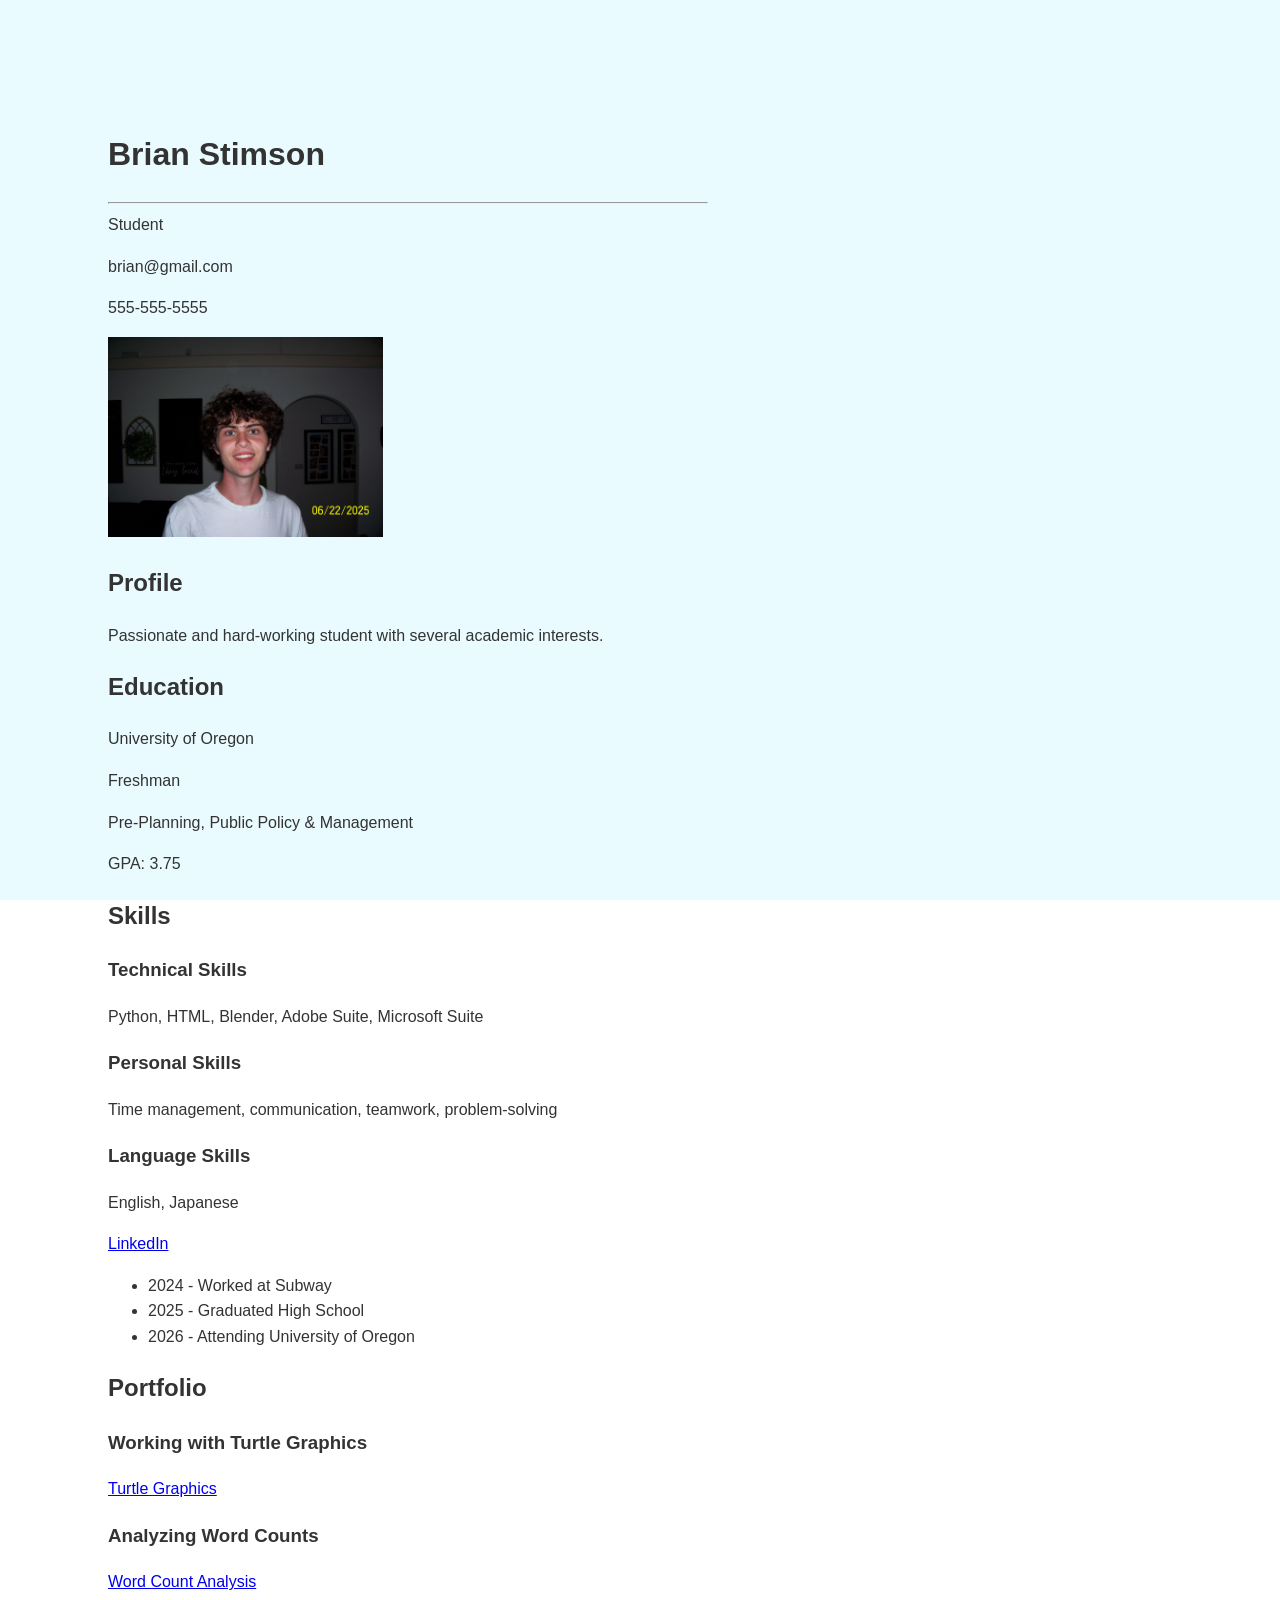
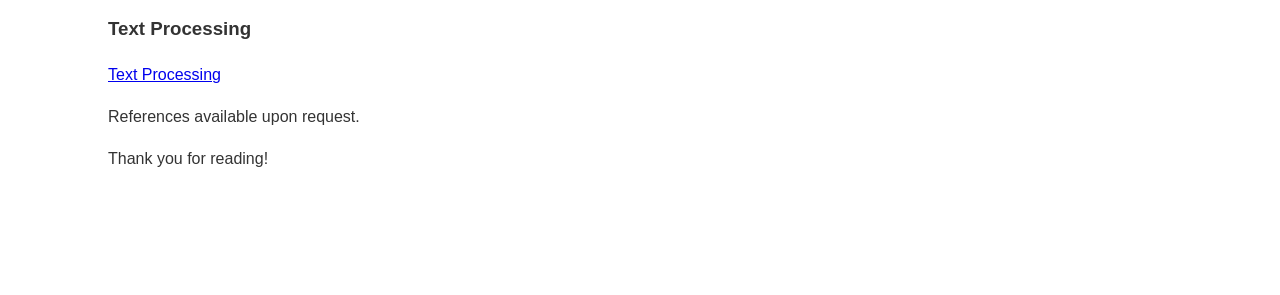
<file: index.html>
<!DOCTYPE html>
<html lang="en">

<head>
    <meta charset="UTF-8">
    <meta name="viewport" content="width=device-width, initial-scale=1.0">
    <link rel="stylesheet" href="styles.css">
    <title>Resume</title>

<header>
    <h1>Brian Stimson</h1>
    <hr>Student</hr>
    <p>brian@gmail.com</p>
    <p>555-555-5555</p>
</header>

<img src="IMG_3430.jpeg" alt="Profile Image" height="200" width="275">
<section>
    <h2>Profile</h2>
    <p>Passionate and hard-working student with several academic interests.</p>
</section>

<section>
    <h2>Education</h2>
    <p>University of Oregon</p>
    <p>Freshman</p>
    <p>Pre-Planning, Public Policy & Management</p>
    <p>GPA: 3.75</p>
</section>

<section>
    <h2>Skills</h2>
    <h3>Technical Skills</h3>
    <p>Python, HTML, Blender, Adobe Suite, Microsoft Suite</p>
    <h3>Personal Skills</h3>
    <p>Time management, communication, teamwork, problem-solving</p>
    <h3>Language Skills</h3>
    <p>English, Japanese</p>
</section>

<a href="https://www.linkedin.com" target="_blank">LinkedIn
</a>

<section>
<ul>
    <li> 2024 - Worked at Subway </li>
    <li> 2025 - Graduated High School</li>
    <li> 2026 - Attending University of Oregon </li>
</ul>
</section>

<section>
    <h2>Portfolio</h2>
    <h3>Working with Turtle Graphics</h3>
    <a href="turtle.html" target="_blank">Turtle Graphics</a>
    <h3>Analyzing Word Counts</h3>
    <a href="frankenstien.html" target="_blank">Word Count Analysis</a>
    <h3>Text Processing</h3>
    <a href="processing.html" target="_blank">Text Processing</a>
</section>

<footer>
    <p>References available upon request.</p>
    <p>Thank you for reading!</p>
</footer>
</file>
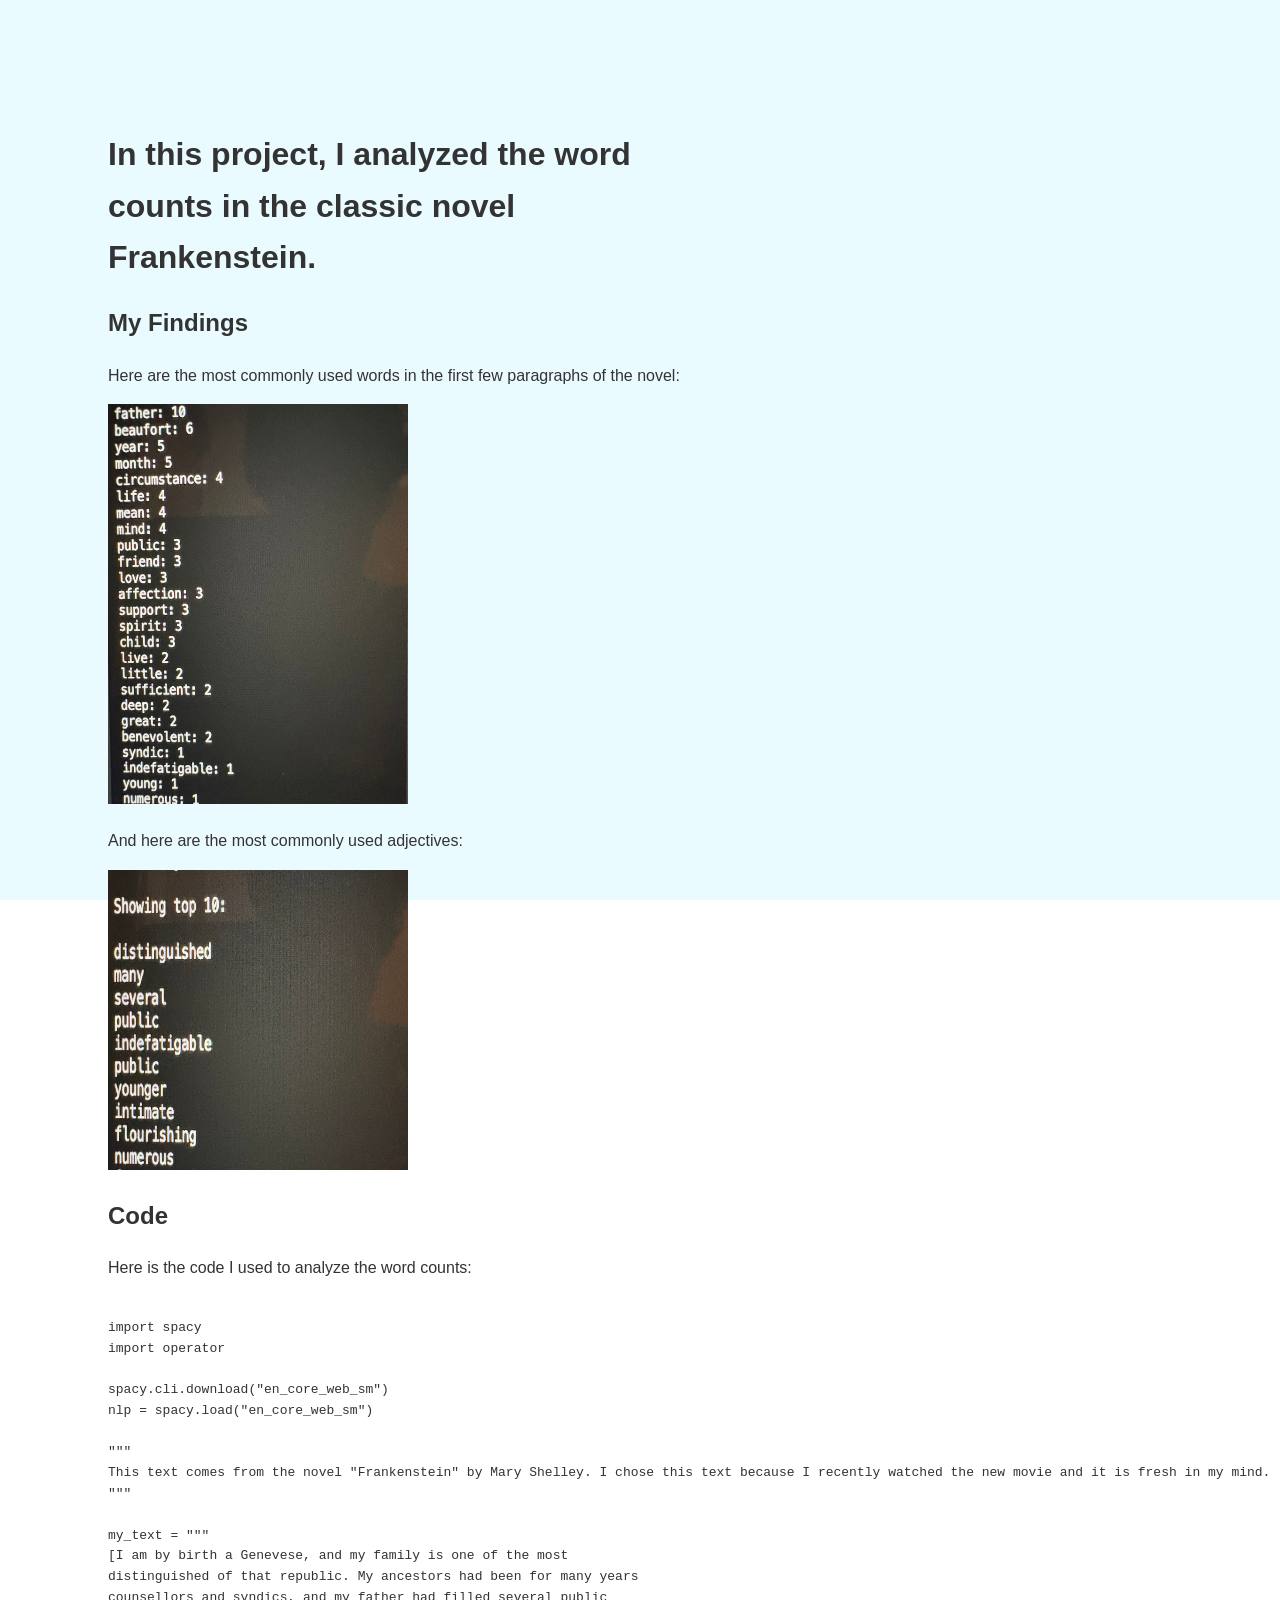
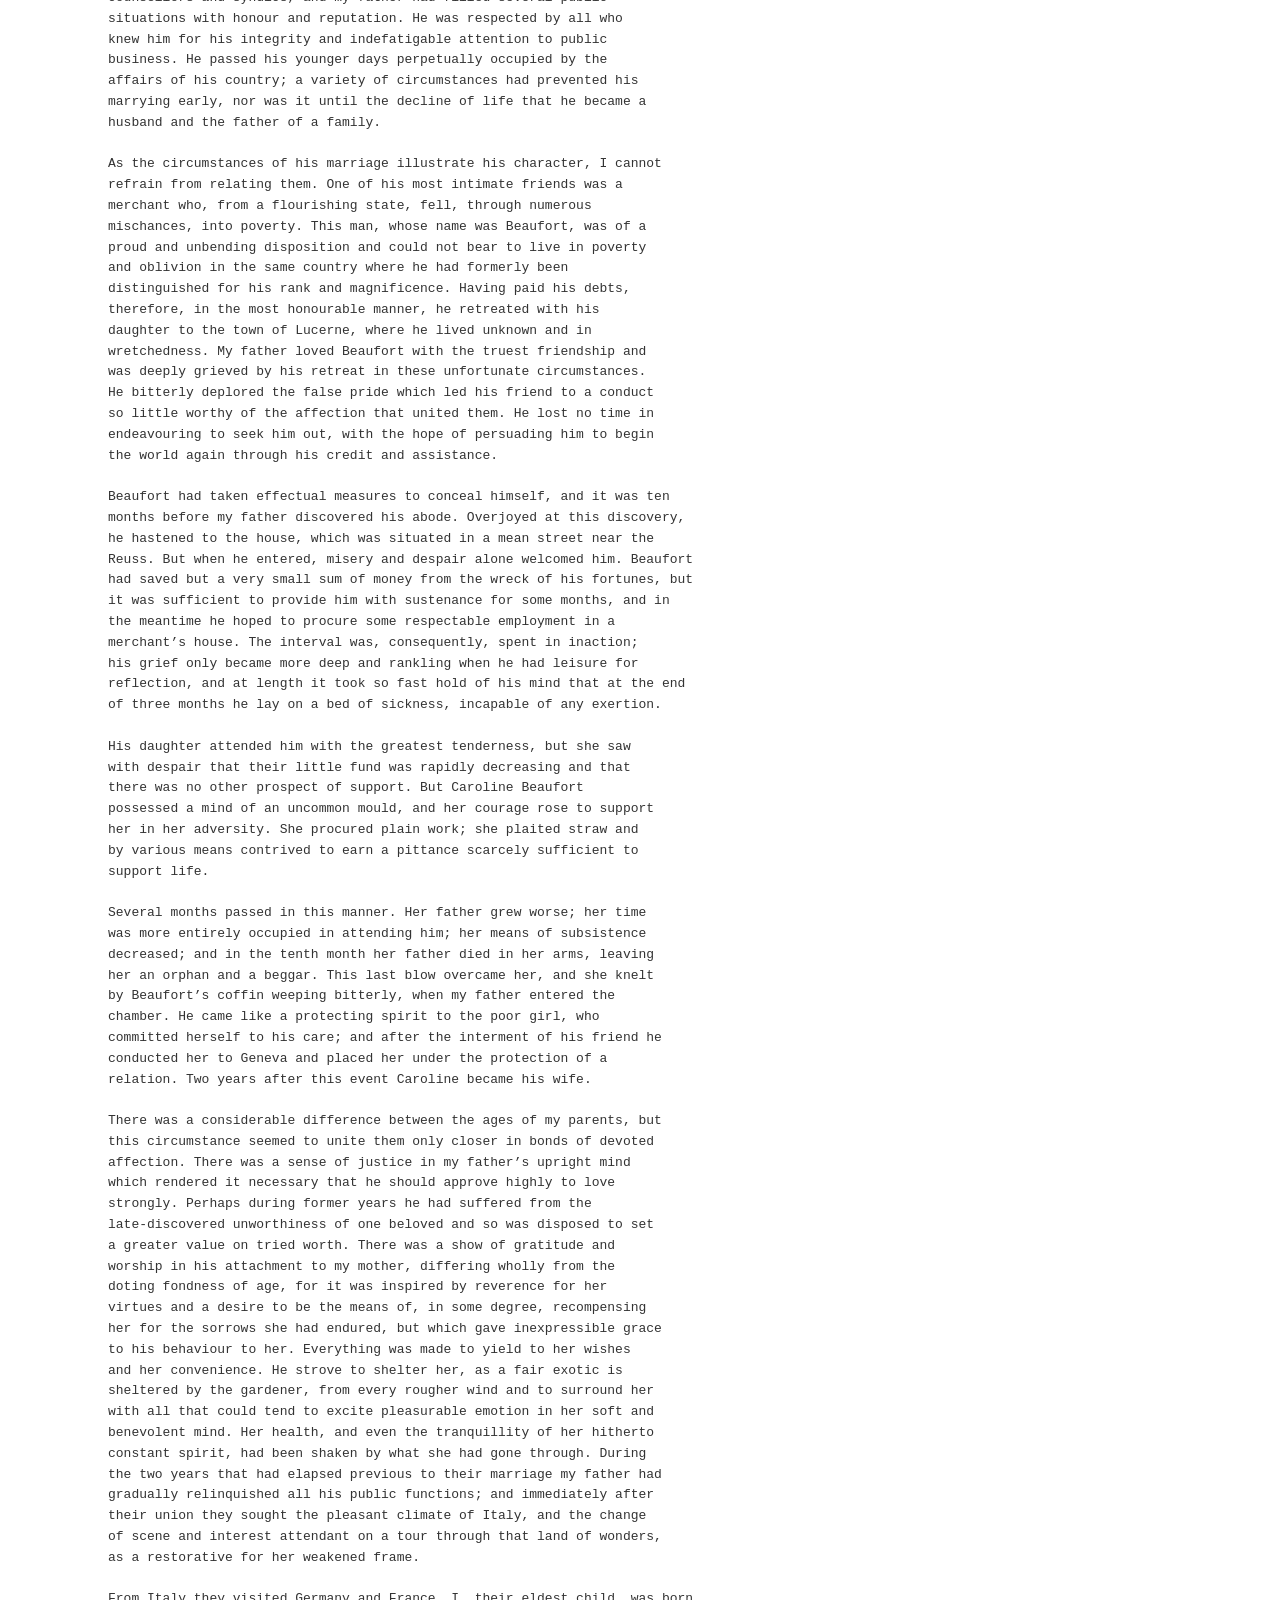
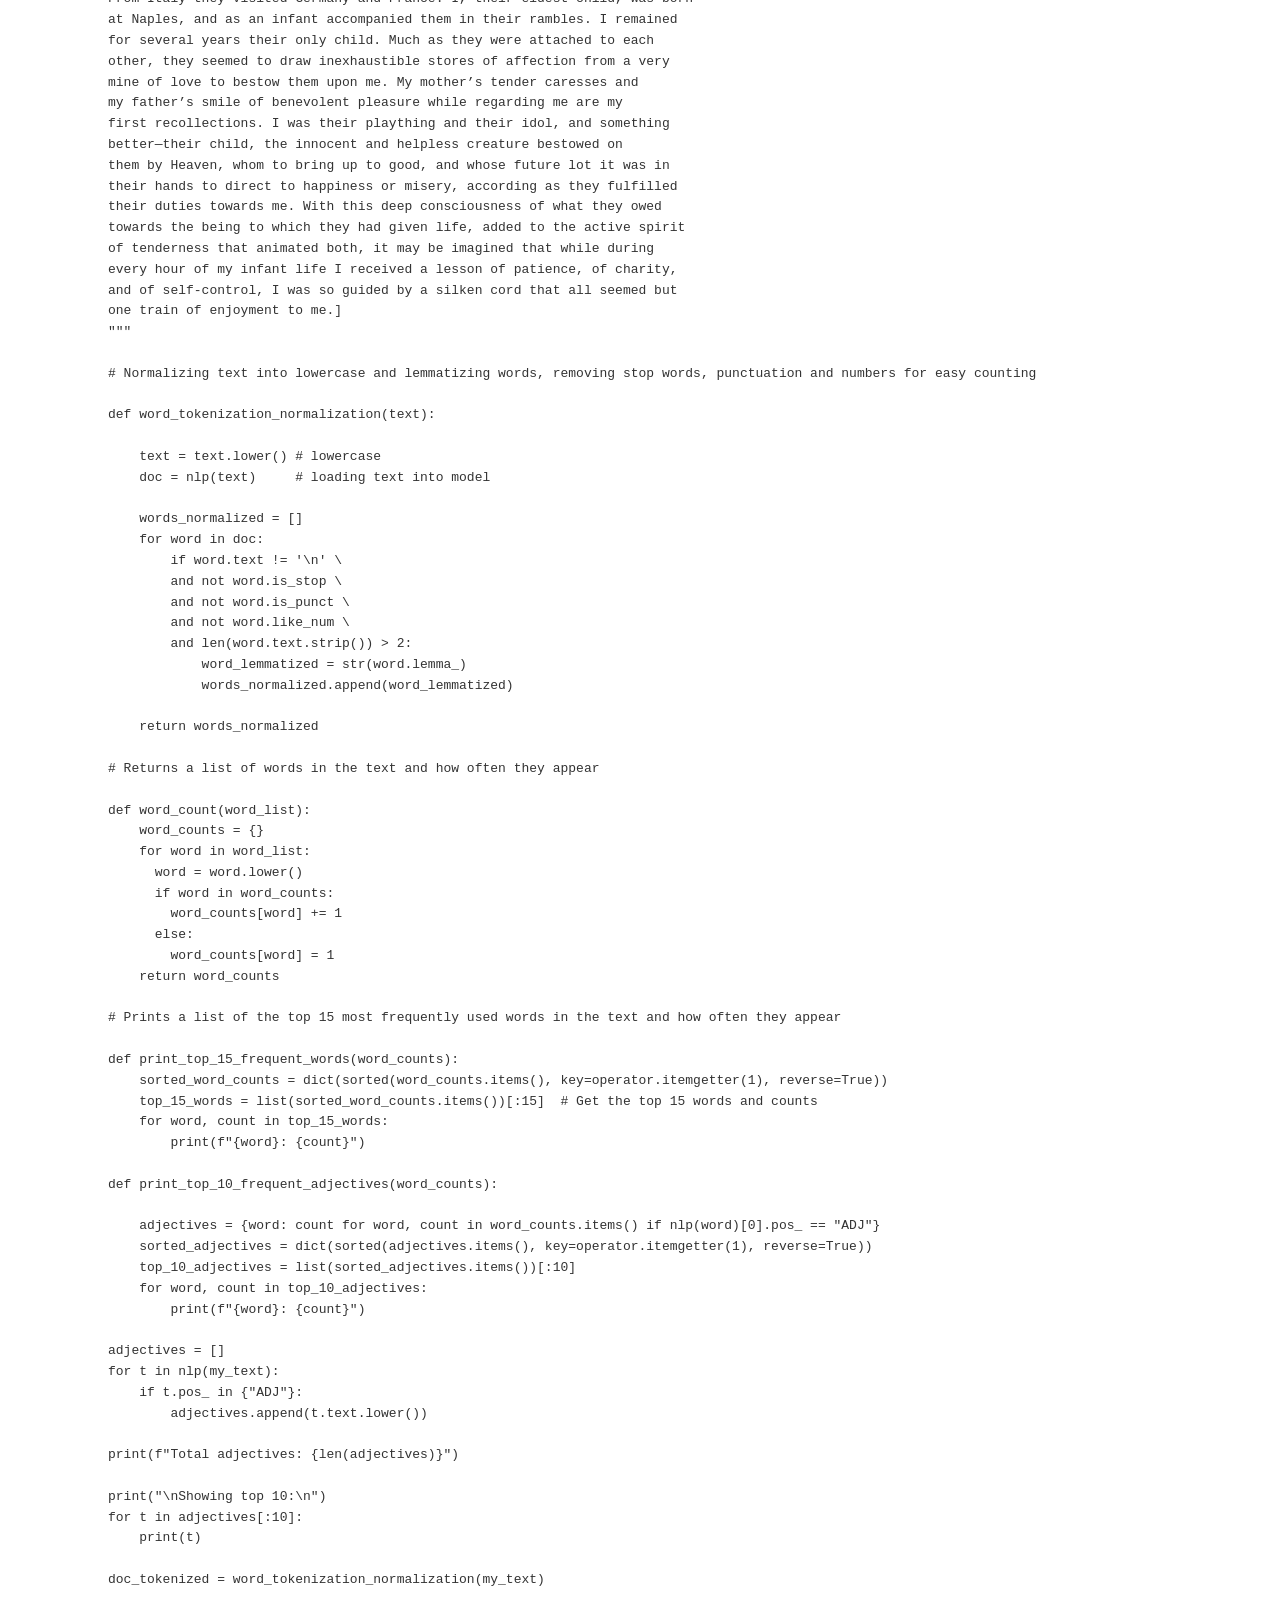
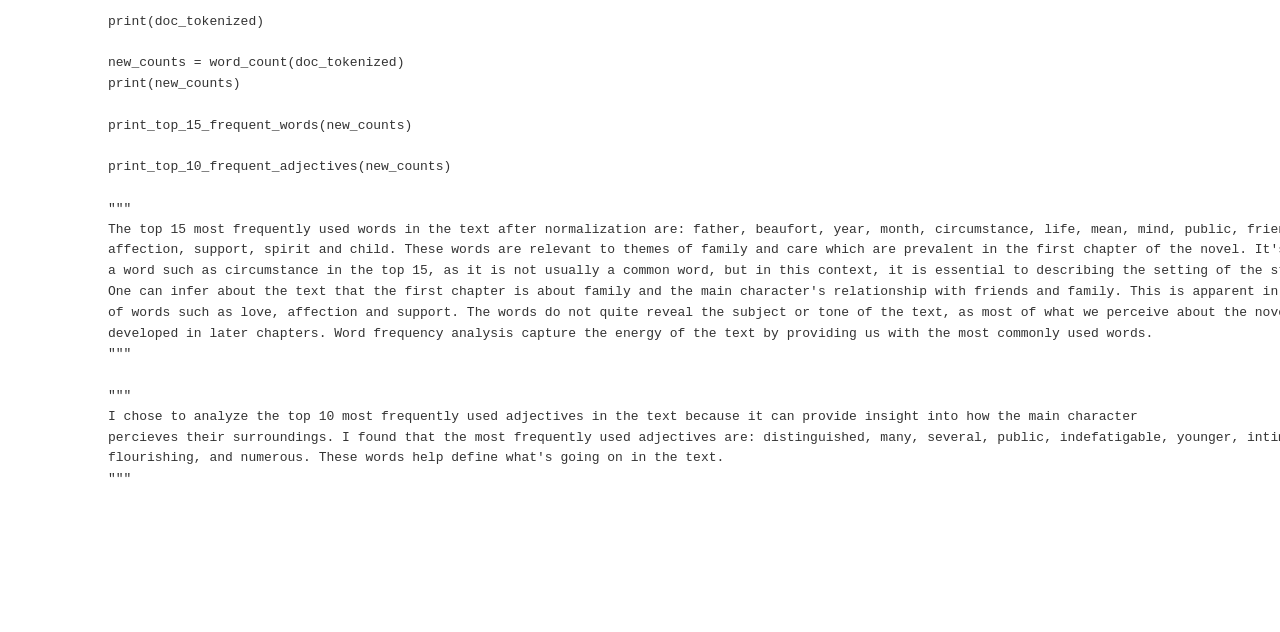
<file: frankenstien.html>
<!DOCTYPE html>
<html lang="en">

<head>
    <meta charset="UTF-8">
    <meta name="viewport" content="width=device-width, initial-scale=1.0">
    <link rel="stylesheet" href="styles.css">
    <title>Text Analysis</title>
</head>

<header>
    <h1>In this project, I analyzed the word counts in the classic novel Frankenstein.</h1>
</header>

<section>
    <h2> My Findings</h2>
    <p>Here are the most commonly used words in the first few paragraphs of the novel:</p>
    <img src="IMG_4553.jpeg" alt="Word Count Visualization" height = "400" width = "300">

    <p>And here are the most commonly used adjectives:</p>
    <img src="IMG_4552.jpeg" alt="Adjective Count Visualization" height = "300" width = "300">
</section>

<section>
    <h2>Code</h2>
    <p>Here is the code I used to analyze the word counts:</p>
    <pre><code>
import spacy
import operator

spacy.cli.download("en_core_web_sm")
nlp = spacy.load("en_core_web_sm")

"""
This text comes from the novel "Frankenstein" by Mary Shelley. I chose this text because I recently watched the new movie and it is fresh in my mind.
"""

my_text = """
[I am by birth a Genevese, and my family is one of the most
distinguished of that republic. My ancestors had been for many years
counsellors and syndics, and my father had filled several public
situations with honour and reputation. He was respected by all who
knew him for his integrity and indefatigable attention to public
business. He passed his younger days perpetually occupied by the
affairs of his country; a variety of circumstances had prevented his
marrying early, nor was it until the decline of life that he became a
husband and the father of a family.

As the circumstances of his marriage illustrate his character, I cannot
refrain from relating them. One of his most intimate friends was a
merchant who, from a flourishing state, fell, through numerous
mischances, into poverty. This man, whose name was Beaufort, was of a
proud and unbending disposition and could not bear to live in poverty
and oblivion in the same country where he had formerly been
distinguished for his rank and magnificence. Having paid his debts,
therefore, in the most honourable manner, he retreated with his
daughter to the town of Lucerne, where he lived unknown and in
wretchedness. My father loved Beaufort with the truest friendship and
was deeply grieved by his retreat in these unfortunate circumstances.
He bitterly deplored the false pride which led his friend to a conduct
so little worthy of the affection that united them. He lost no time in
endeavouring to seek him out, with the hope of persuading him to begin
the world again through his credit and assistance.

Beaufort had taken effectual measures to conceal himself, and it was ten
months before my father discovered his abode. Overjoyed at this discovery,
he hastened to the house, which was situated in a mean street near the
Reuss. But when he entered, misery and despair alone welcomed him. Beaufort
had saved but a very small sum of money from the wreck of his fortunes, but
it was sufficient to provide him with sustenance for some months, and in
the meantime he hoped to procure some respectable employment in a
merchant’s house. The interval was, consequently, spent in inaction;
his grief only became more deep and rankling when he had leisure for
reflection, and at length it took so fast hold of his mind that at the end
of three months he lay on a bed of sickness, incapable of any exertion.

His daughter attended him with the greatest tenderness, but she saw
with despair that their little fund was rapidly decreasing and that
there was no other prospect of support. But Caroline Beaufort
possessed a mind of an uncommon mould, and her courage rose to support
her in her adversity. She procured plain work; she plaited straw and
by various means contrived to earn a pittance scarcely sufficient to
support life.

Several months passed in this manner. Her father grew worse; her time
was more entirely occupied in attending him; her means of subsistence
decreased; and in the tenth month her father died in her arms, leaving
her an orphan and a beggar. This last blow overcame her, and she knelt
by Beaufort’s coffin weeping bitterly, when my father entered the
chamber. He came like a protecting spirit to the poor girl, who
committed herself to his care; and after the interment of his friend he
conducted her to Geneva and placed her under the protection of a
relation. Two years after this event Caroline became his wife.

There was a considerable difference between the ages of my parents, but
this circumstance seemed to unite them only closer in bonds of devoted
affection. There was a sense of justice in my father’s upright mind
which rendered it necessary that he should approve highly to love
strongly. Perhaps during former years he had suffered from the
late-discovered unworthiness of one beloved and so was disposed to set
a greater value on tried worth. There was a show of gratitude and
worship in his attachment to my mother, differing wholly from the
doting fondness of age, for it was inspired by reverence for her
virtues and a desire to be the means of, in some degree, recompensing
her for the sorrows she had endured, but which gave inexpressible grace
to his behaviour to her. Everything was made to yield to her wishes
and her convenience. He strove to shelter her, as a fair exotic is
sheltered by the gardener, from every rougher wind and to surround her
with all that could tend to excite pleasurable emotion in her soft and
benevolent mind. Her health, and even the tranquillity of her hitherto
constant spirit, had been shaken by what she had gone through. During
the two years that had elapsed previous to their marriage my father had
gradually relinquished all his public functions; and immediately after
their union they sought the pleasant climate of Italy, and the change
of scene and interest attendant on a tour through that land of wonders,
as a restorative for her weakened frame.

From Italy they visited Germany and France. I, their eldest child, was born
at Naples, and as an infant accompanied them in their rambles. I remained
for several years their only child. Much as they were attached to each
other, they seemed to draw inexhaustible stores of affection from a very
mine of love to bestow them upon me. My mother’s tender caresses and
my father’s smile of benevolent pleasure while regarding me are my
first recollections. I was their plaything and their idol, and something
better—their child, the innocent and helpless creature bestowed on
them by Heaven, whom to bring up to good, and whose future lot it was in
their hands to direct to happiness or misery, according as they fulfilled
their duties towards me. With this deep consciousness of what they owed
towards the being to which they had given life, added to the active spirit
of tenderness that animated both, it may be imagined that while during
every hour of my infant life I received a lesson of patience, of charity,
and of self-control, I was so guided by a silken cord that all seemed but
one train of enjoyment to me.]
"""

# Normalizing text into lowercase and lemmatizing words, removing stop words, punctuation and numbers for easy counting

def word_tokenization_normalization(text):

    text = text.lower() # lowercase
    doc = nlp(text)     # loading text into model

    words_normalized = []
    for word in doc:
        if word.text != '\n' \
        and not word.is_stop \
        and not word.is_punct \
        and not word.like_num \
        and len(word.text.strip()) > 2:
            word_lemmatized = str(word.lemma_)
            words_normalized.append(word_lemmatized)

    return words_normalized

# Returns a list of words in the text and how often they appear

def word_count(word_list):
    word_counts = {}
    for word in word_list:
      word = word.lower()
      if word in word_counts:
        word_counts[word] += 1
      else:
        word_counts[word] = 1
    return word_counts

# Prints a list of the top 15 most frequently used words in the text and how often they appear

def print_top_15_frequent_words(word_counts):
    sorted_word_counts = dict(sorted(word_counts.items(), key=operator.itemgetter(1), reverse=True))
    top_15_words = list(sorted_word_counts.items())[:15]  # Get the top 15 words and counts
    for word, count in top_15_words:
        print(f"{word}: {count}")

def print_top_10_frequent_adjectives(word_counts):

    adjectives = {word: count for word, count in word_counts.items() if nlp(word)[0].pos_ == "ADJ"}
    sorted_adjectives = dict(sorted(adjectives.items(), key=operator.itemgetter(1), reverse=True))
    top_10_adjectives = list(sorted_adjectives.items())[:10]
    for word, count in top_10_adjectives:
        print(f"{word}: {count}")

adjectives = []
for t in nlp(my_text):
    if t.pos_ in {"ADJ"}:
        adjectives.append(t.text.lower())

print(f"Total adjectives: {len(adjectives)}")

print("\nShowing top 10:\n")
for t in adjectives[:10]:
    print(t)

doc_tokenized = word_tokenization_normalization(my_text)

print(doc_tokenized)

new_counts = word_count(doc_tokenized)
print(new_counts)

print_top_15_frequent_words(new_counts)

print_top_10_frequent_adjectives(new_counts)

"""
The top 15 most frequently used words in the text after normalization are: father, beaufort, year, month, circumstance, life, mean, mind, public, friend, love, 
affection, support, spirit and child. These words are relevant to themes of family and care which are prevalent in the first chapter of the novel. It's suprising
a word such as circumstance in the top 15, as it is not usually a common word, but in this context, it is essential to describing the setting of the story.
One can infer about the text that the first chapter is about family and the main character's relationship with friends and family. This is apparent in the use
of words such as love, affection and support. The words do not quite reveal the subject or tone of the text, as most of what we perceive about the novel is
developed in later chapters. Word frequency analysis capture the energy of the text by providing us with the most commonly used words.
"""

"""
I chose to analyze the top 10 most frequently used adjectives in the text because it can provide insight into how the main character
percieves their surroundings. I found that the most frequently used adjectives are: distinguished, many, several, public, indefatigable, younger, intimate,
flourishing, and numerous. These words help define what's going on in the text.
"""
    </code></pre>
</file>
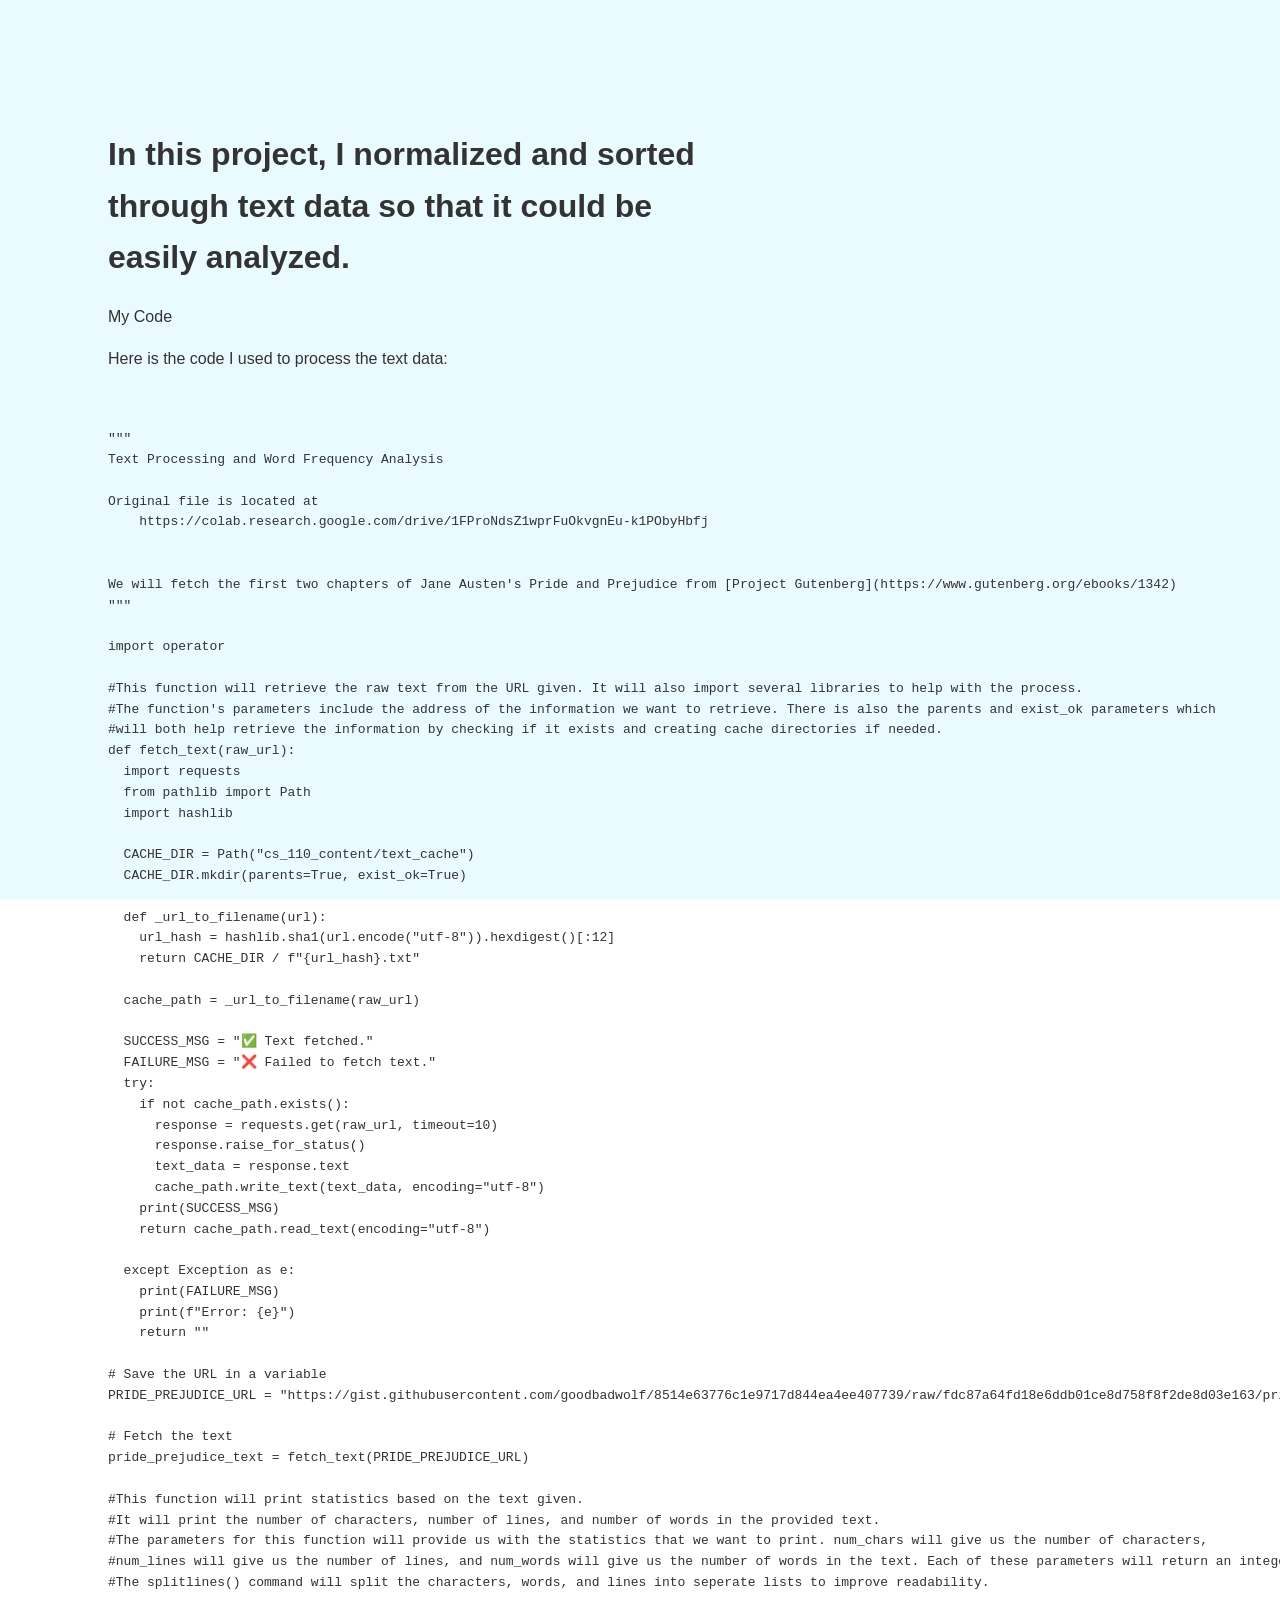
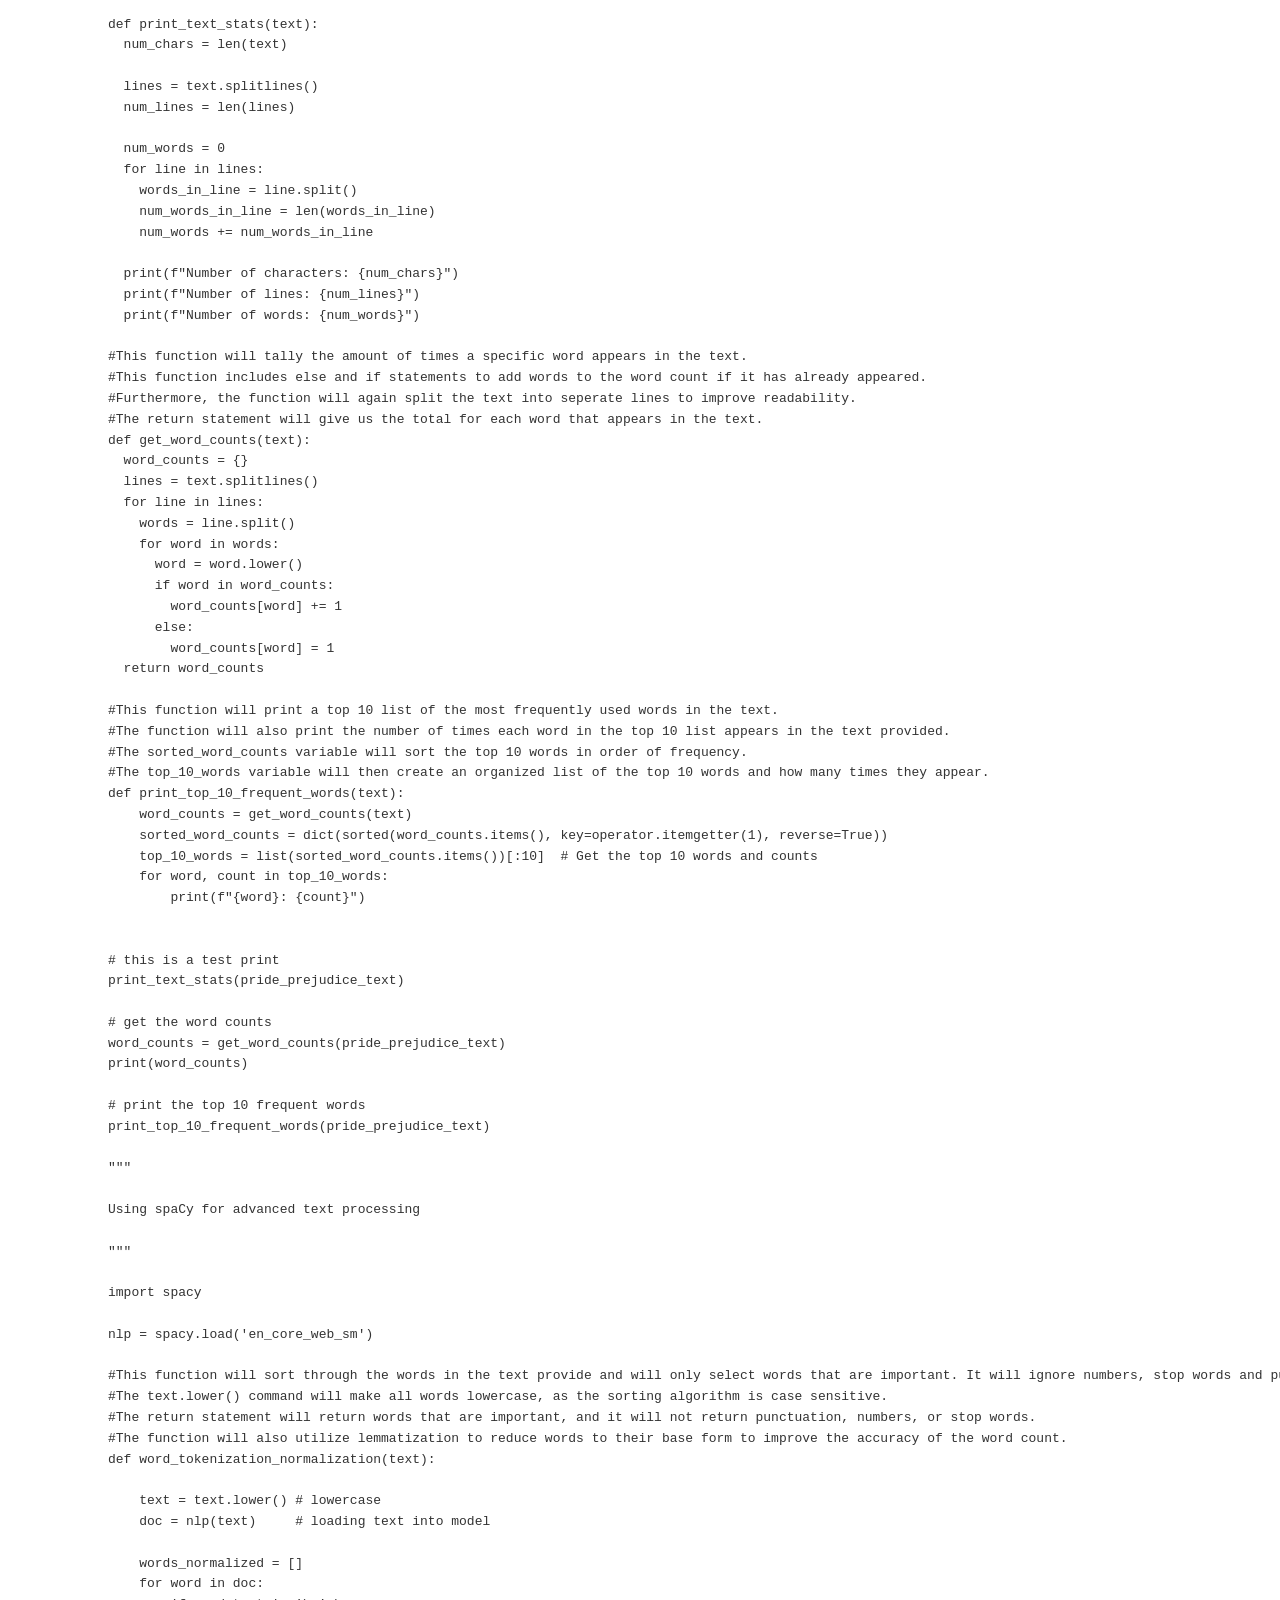
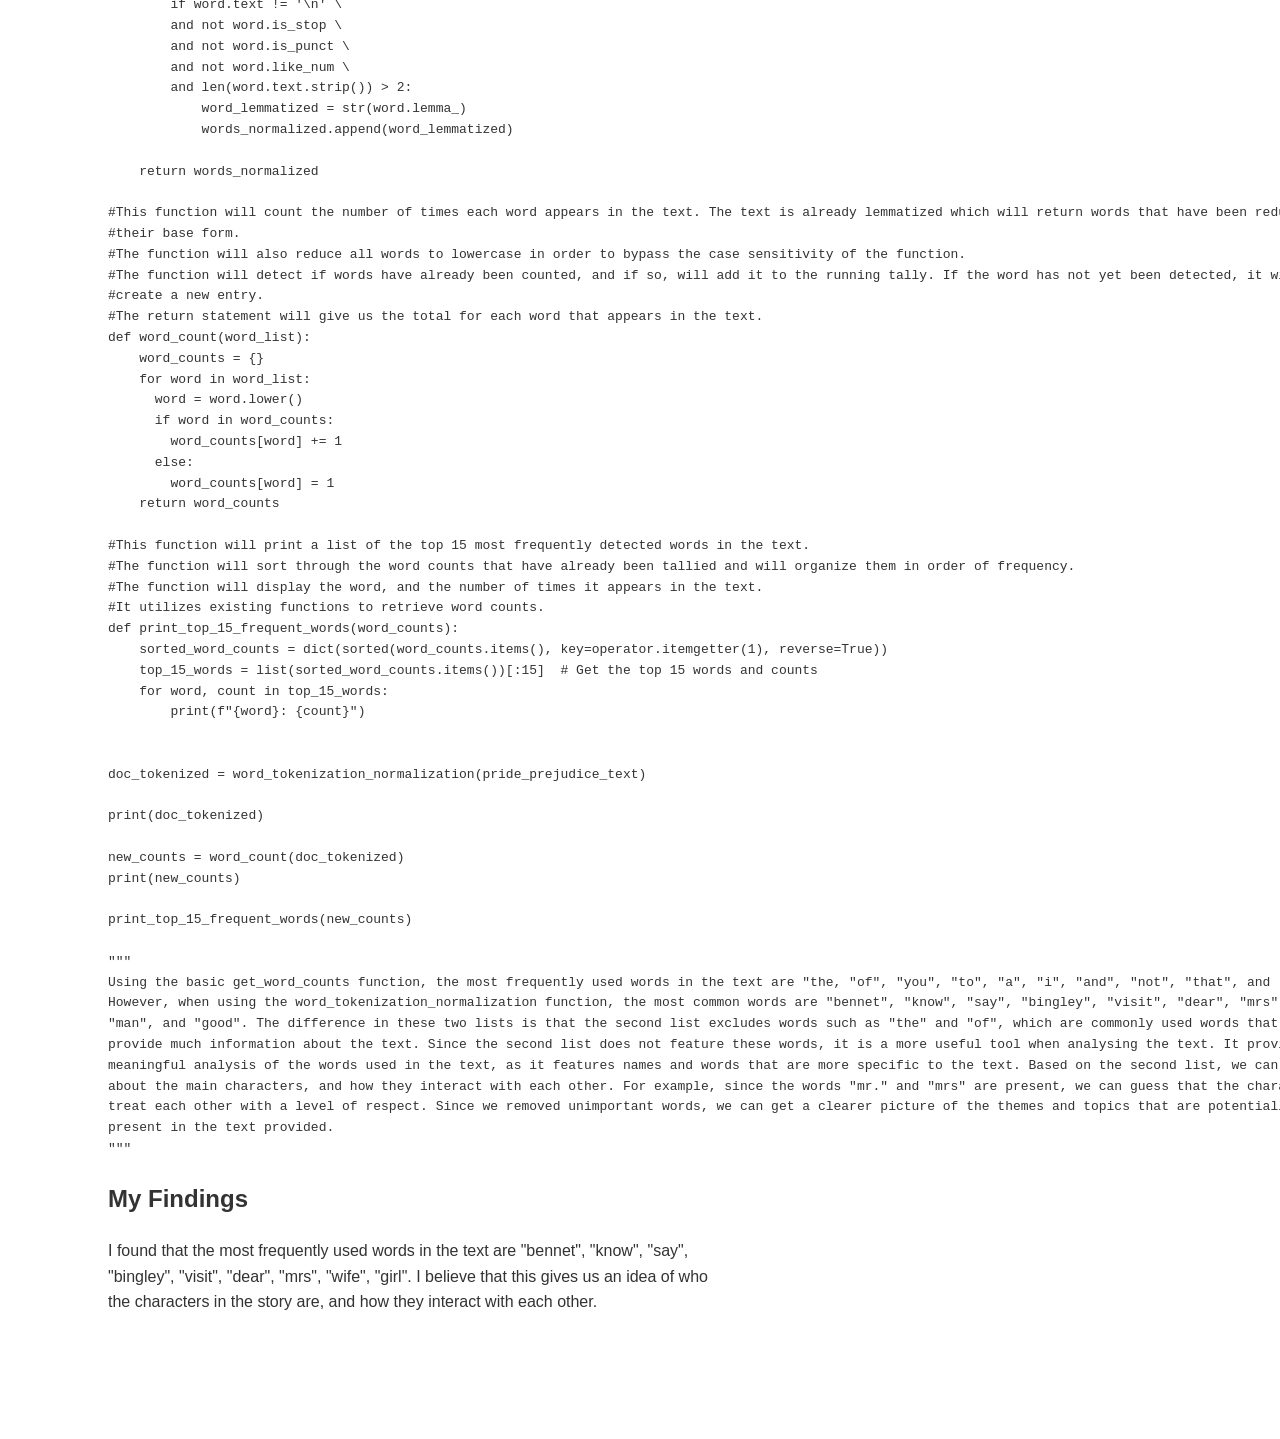
<file: processing.html>
<!DOCTYPE html>
<html lang="en">

<head>
    <meta charset="UTF-8">
    <meta name="viewport" content="width=device-width, initial-scale=1.0">
    <link rel="stylesheet" href="styles.css">
    <title>Word Processing</title>

<h1>In this project, I normalized and sorted through text data so that it could be easily analyzed.</h1>
    <p>My Code</p>
    <p>Here is the code I used to process the text data:</p>
    <pre><code>

"""
Text Processing and Word Frequency Analysis

Original file is located at
    https://colab.research.google.com/drive/1FProNdsZ1wprFuOkvgnEu-k1PObyHbfj


We will fetch the first two chapters of Jane Austen's Pride and Prejudice from [Project Gutenberg](https://www.gutenberg.org/ebooks/1342)
"""

import operator

#This function will retrieve the raw text from the URL given. It will also import several libraries to help with the process.
#The function's parameters include the address of the information we want to retrieve. There is also the parents and exist_ok parameters which
#will both help retrieve the information by checking if it exists and creating cache directories if needed.
def fetch_text(raw_url):
  import requests
  from pathlib import Path
  import hashlib

  CACHE_DIR = Path("cs_110_content/text_cache")
  CACHE_DIR.mkdir(parents=True, exist_ok=True)

  def _url_to_filename(url):
    url_hash = hashlib.sha1(url.encode("utf-8")).hexdigest()[:12]
    return CACHE_DIR / f"{url_hash}.txt"

  cache_path = _url_to_filename(raw_url)

  SUCCESS_MSG = "✅ Text fetched."
  FAILURE_MSG = "❌ Failed to fetch text."
  try:
    if not cache_path.exists():
      response = requests.get(raw_url, timeout=10)
      response.raise_for_status()
      text_data = response.text
      cache_path.write_text(text_data, encoding="utf-8")
    print(SUCCESS_MSG)
    return cache_path.read_text(encoding="utf-8")

  except Exception as e:
    print(FAILURE_MSG)
    print(f"Error: {e}")
    return ""

# Save the URL in a variable
PRIDE_PREJUDICE_URL = "https://gist.githubusercontent.com/goodbadwolf/8514e63776c1e9717d844ea4ee407739/raw/fdc87a64fd18e6ddb01ce8d758f8f2de8d03e163/pride_prejudice_excerpt.txt"

# Fetch the text
pride_prejudice_text = fetch_text(PRIDE_PREJUDICE_URL)

#This function will print statistics based on the text given.
#It will print the number of characters, number of lines, and number of words in the provided text.
#The parameters for this function will provide us with the statistics that we want to print. num_chars will give us the number of characters, 
#num_lines will give us the number of lines, and num_words will give us the number of words in the text. Each of these parameters will return an integer value.
#The splitlines() command will split the characters, words, and lines into seperate lists to improve readability.

def print_text_stats(text):
  num_chars = len(text)

  lines = text.splitlines()
  num_lines = len(lines)

  num_words = 0
  for line in lines:
    words_in_line = line.split()
    num_words_in_line = len(words_in_line)
    num_words += num_words_in_line

  print(f"Number of characters: {num_chars}")
  print(f"Number of lines: {num_lines}")
  print(f"Number of words: {num_words}")

#This function will tally the amount of times a specific word appears in the text. 
#This function includes else and if statements to add words to the word count if it has already appeared.
#Furthermore, the function will again split the text into seperate lines to improve readability.
#The return statement will give us the total for each word that appears in the text.
def get_word_counts(text):
  word_counts = {}
  lines = text.splitlines()
  for line in lines:
    words = line.split()
    for word in words:
      word = word.lower()
      if word in word_counts:
        word_counts[word] += 1
      else:
        word_counts[word] = 1
  return word_counts

#This function will print a top 10 list of the most frequently used words in the text.
#The function will also print the number of times each word in the top 10 list appears in the text provided.
#The sorted_word_counts variable will sort the top 10 words in order of frequency.
#The top_10_words variable will then create an organized list of the top 10 words and how many times they appear.
def print_top_10_frequent_words(text):
    word_counts = get_word_counts(text)
    sorted_word_counts = dict(sorted(word_counts.items(), key=operator.itemgetter(1), reverse=True))
    top_10_words = list(sorted_word_counts.items())[:10]  # Get the top 10 words and counts
    for word, count in top_10_words:
        print(f"{word}: {count}")


# this is a test print
print_text_stats(pride_prejudice_text)

# get the word counts
word_counts = get_word_counts(pride_prejudice_text)
print(word_counts)

# print the top 10 frequent words
print_top_10_frequent_words(pride_prejudice_text)

"""

Using spaCy for advanced text processing

"""

import spacy

nlp = spacy.load('en_core_web_sm')

#This function will sort through the words in the text provide and will only select words that are important. It will ignore numbers, stop words and punctuation.
#The text.lower() command will make all words lowercase, as the sorting algorithm is case sensitive.
#The return statement will return words that are important, and it will not return punctuation, numbers, or stop words.
#The function will also utilize lemmatization to reduce words to their base form to improve the accuracy of the word count.
def word_tokenization_normalization(text):

    text = text.lower() # lowercase
    doc = nlp(text)     # loading text into model

    words_normalized = []
    for word in doc:
        if word.text != '\n' \
        and not word.is_stop \
        and not word.is_punct \
        and not word.like_num \
        and len(word.text.strip()) > 2:
            word_lemmatized = str(word.lemma_)
            words_normalized.append(word_lemmatized)

    return words_normalized

#This function will count the number of times each word appears in the text. The text is already lemmatized which will return words that have been reduce to
#their base form.
#The function will also reduce all words to lowercase in order to bypass the case sensitivity of the function.
#The function will detect if words have already been counted, and if so, will add it to the running tally. If the word has not yet been detected, it will
#create a new entry.
#The return statement will give us the total for each word that appears in the text.
def word_count(word_list):
    word_counts = {}
    for word in word_list:
      word = word.lower()
      if word in word_counts:
        word_counts[word] += 1
      else:
        word_counts[word] = 1
    return word_counts

#This function will print a list of the top 15 most frequently detected words in the text.
#The function will sort through the word counts that have already been tallied and will organize them in order of frequency.
#The function will display the word, and the number of times it appears in the text.
#It utilizes existing functions to retrieve word counts.
def print_top_15_frequent_words(word_counts):
    sorted_word_counts = dict(sorted(word_counts.items(), key=operator.itemgetter(1), reverse=True))
    top_15_words = list(sorted_word_counts.items())[:15]  # Get the top 15 words and counts
    for word, count in top_15_words:
        print(f"{word}: {count}")


doc_tokenized = word_tokenization_normalization(pride_prejudice_text)

print(doc_tokenized)

new_counts = word_count(doc_tokenized)
print(new_counts)

print_top_15_frequent_words(new_counts)

"""
Using the basic get_word_counts function, the most frequently used words in the text are "the, "of", "you", "to", "a", "i", "and", "not", "that", and "mr.".
However, when using the word_tokenization_normalization function, the most common words are "bennet", "know", "say", "bingley", "visit", "dear", "mrs", "wife", "girl",
"man", and "good". The difference in these two lists is that the second list excludes words such as "the" and "of", which are commonly used words that do not
provide much information about the text. Since the second list does not feature these words, it is a more useful tool when analysing the text. It provides a more
meaningful analysis of the words used in the text, as it features names and words that are more specific to the text. Based on the second list, we can infer
about the main characters, and how they interact with each other. For example, since the words "mr." and "mrs" are present, we can guess that the characters
treat each other with a level of respect. Since we removed unimportant words, we can get a clearer picture of the themes and topics that are potentially
present in the text provided.
"""
</code></pre>

<section>
    <h2>My Findings</h2>
    <p>I found that the most frequently used words in the text are "bennet", "know", "say", "bingley", "visit", "dear", "mrs", "wife", "girl". I believe that this gives us an idea of who the characters in the story are, and how they interact with each other.</p>
</section>
</file>
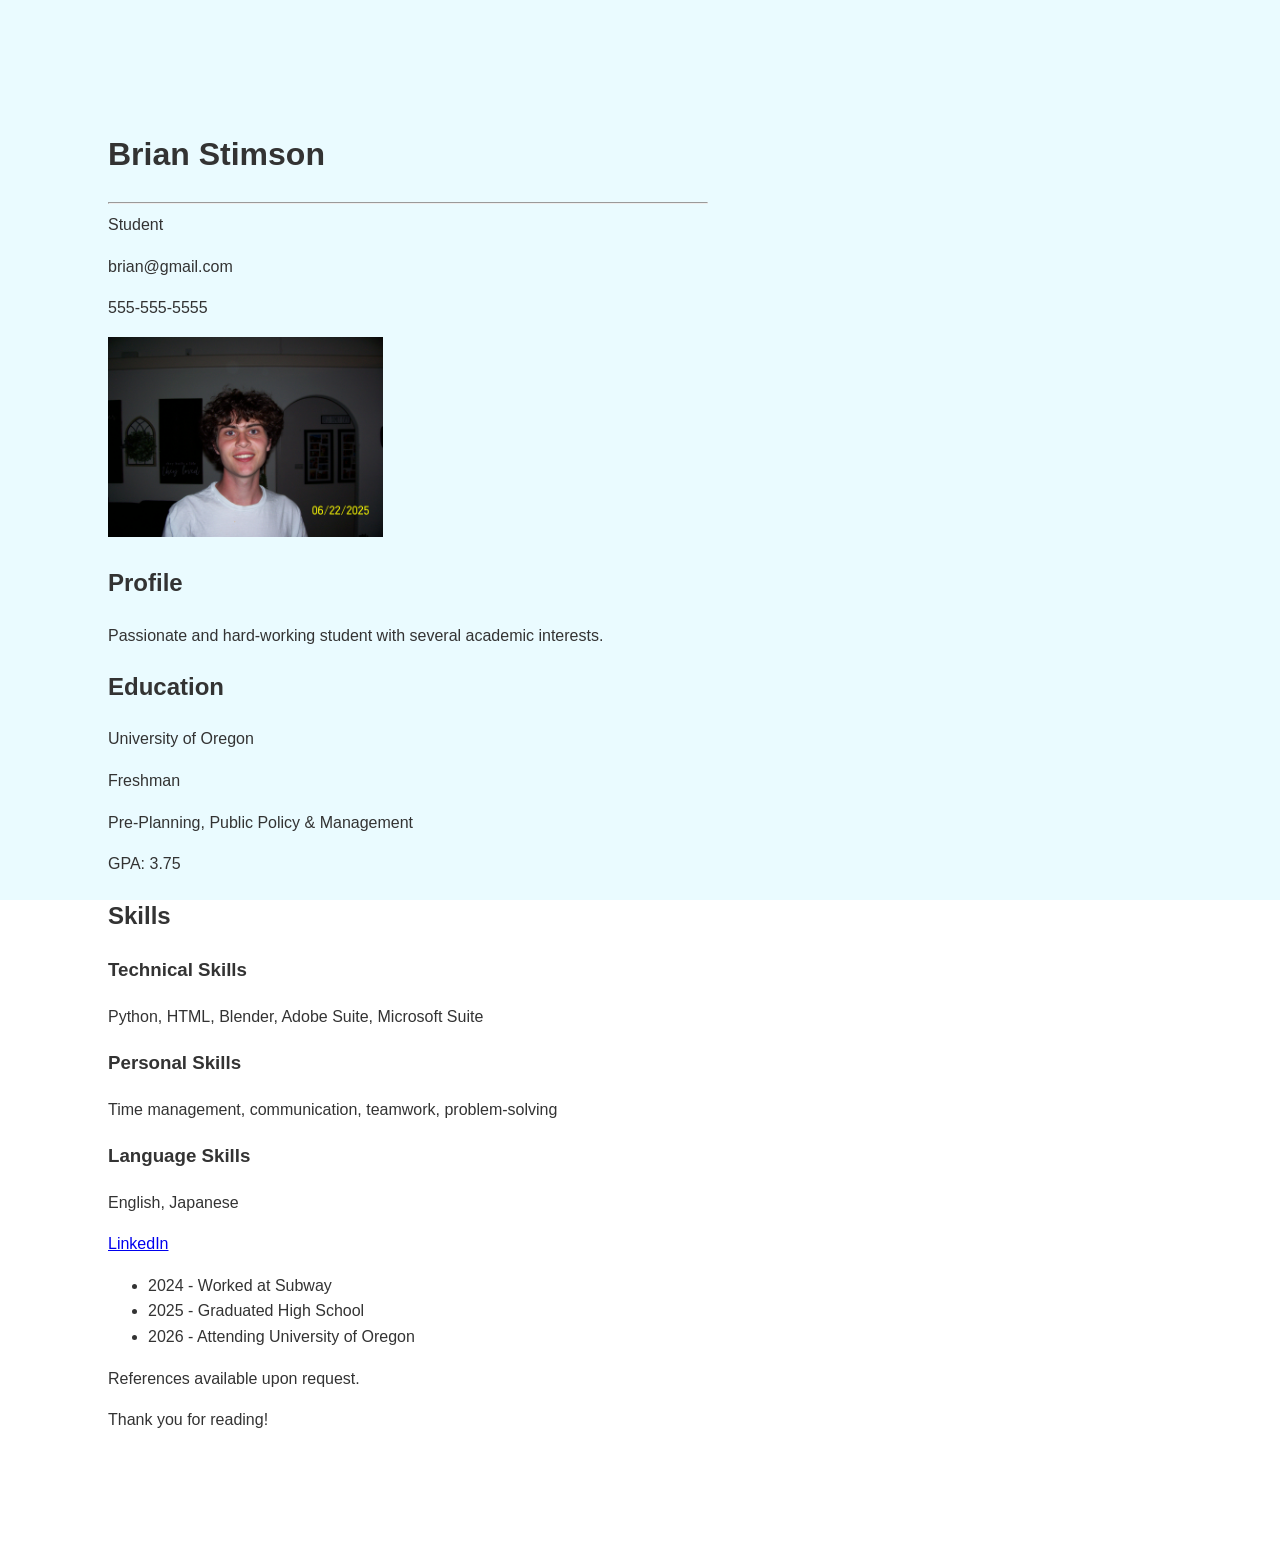
<file: project8.html>
<!DOCTYPE html>
<html lang="en">

<head>
    <meta charset="UTF-8">
    <meta name="viewport" content="width=device-width, initial-scale=1.0">
    <link rel="stylesheet" href="styles.css">
    <title>Resume</title>

<header>
    <h1>Brian Stimson</h1>
    <hr>Student</hr>
    <p>brian@gmail.com</p>
    <p>555-555-5555</p>
</header>

<img src="IMG_3430.jpeg" alt="Profile Image" height="200" width="275">
<section>
    <h2>Profile</h2>
    <p>Passionate and hard-working student with several academic interests.</p>
</section>

<section>
    <h2>Education</h2>
    <p>University of Oregon</p>
    <p>Freshman</p>
    <p>Pre-Planning, Public Policy & Management</p>
    <p>GPA: 3.75</p>
</section>

<section>
    <h2>Skills</h2>
    <h3>Technical Skills</h3>
    <p>Python, HTML, Blender, Adobe Suite, Microsoft Suite</p>
    <h3>Personal Skills</h3>
    <p>Time management, communication, teamwork, problem-solving</p>
    <h3>Language Skills</h3>
    <p>English, Japanese</p>
</section>

<a href="https://www.linkedin.com" target="_blank">LinkedIn
</a>

<section>
<ul>
    <li> 2024 - Worked at Subway </li>
    <li> 2025 - Graduated High School</li>
    <li> 2026 - Attending University of Oregon </li>
</ul>
</section>

<footer>
    <p>References available upon request.</p>
    <p>Thank you for reading!</p>
</footer>
</file>
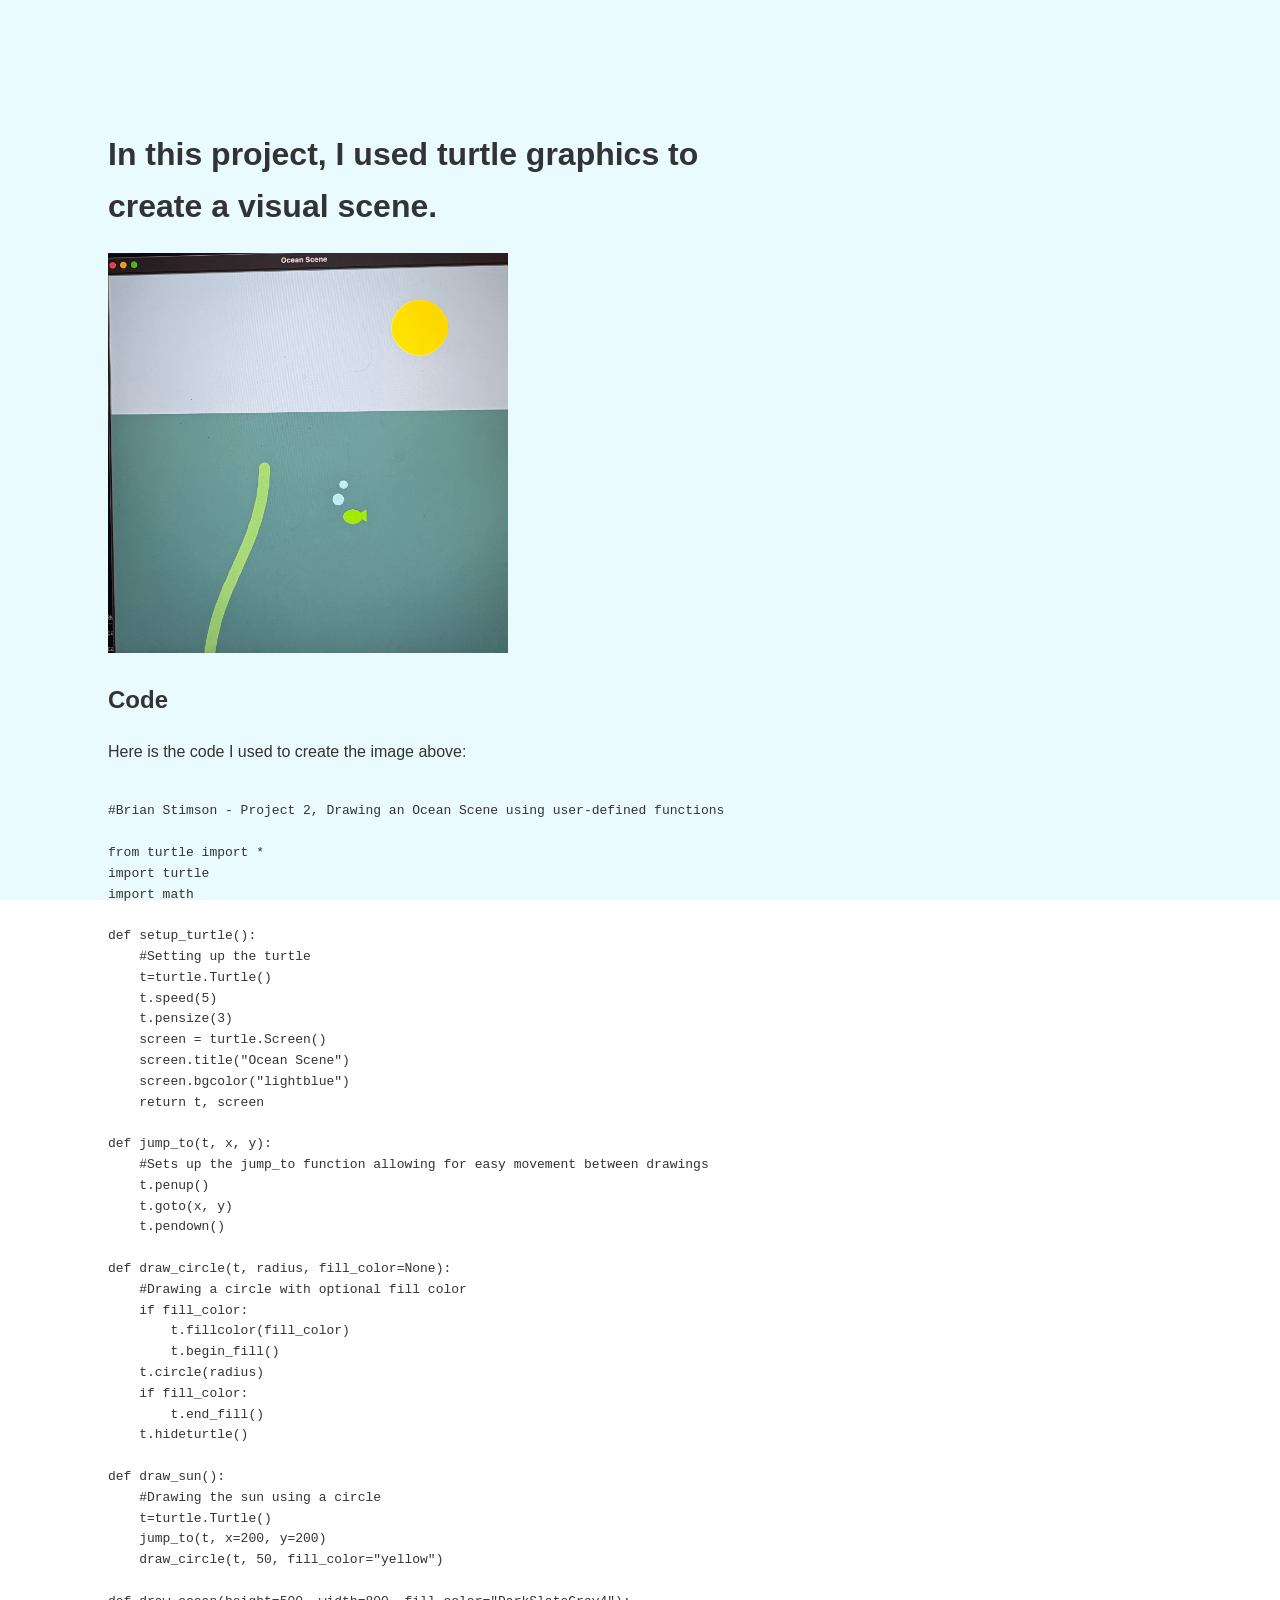
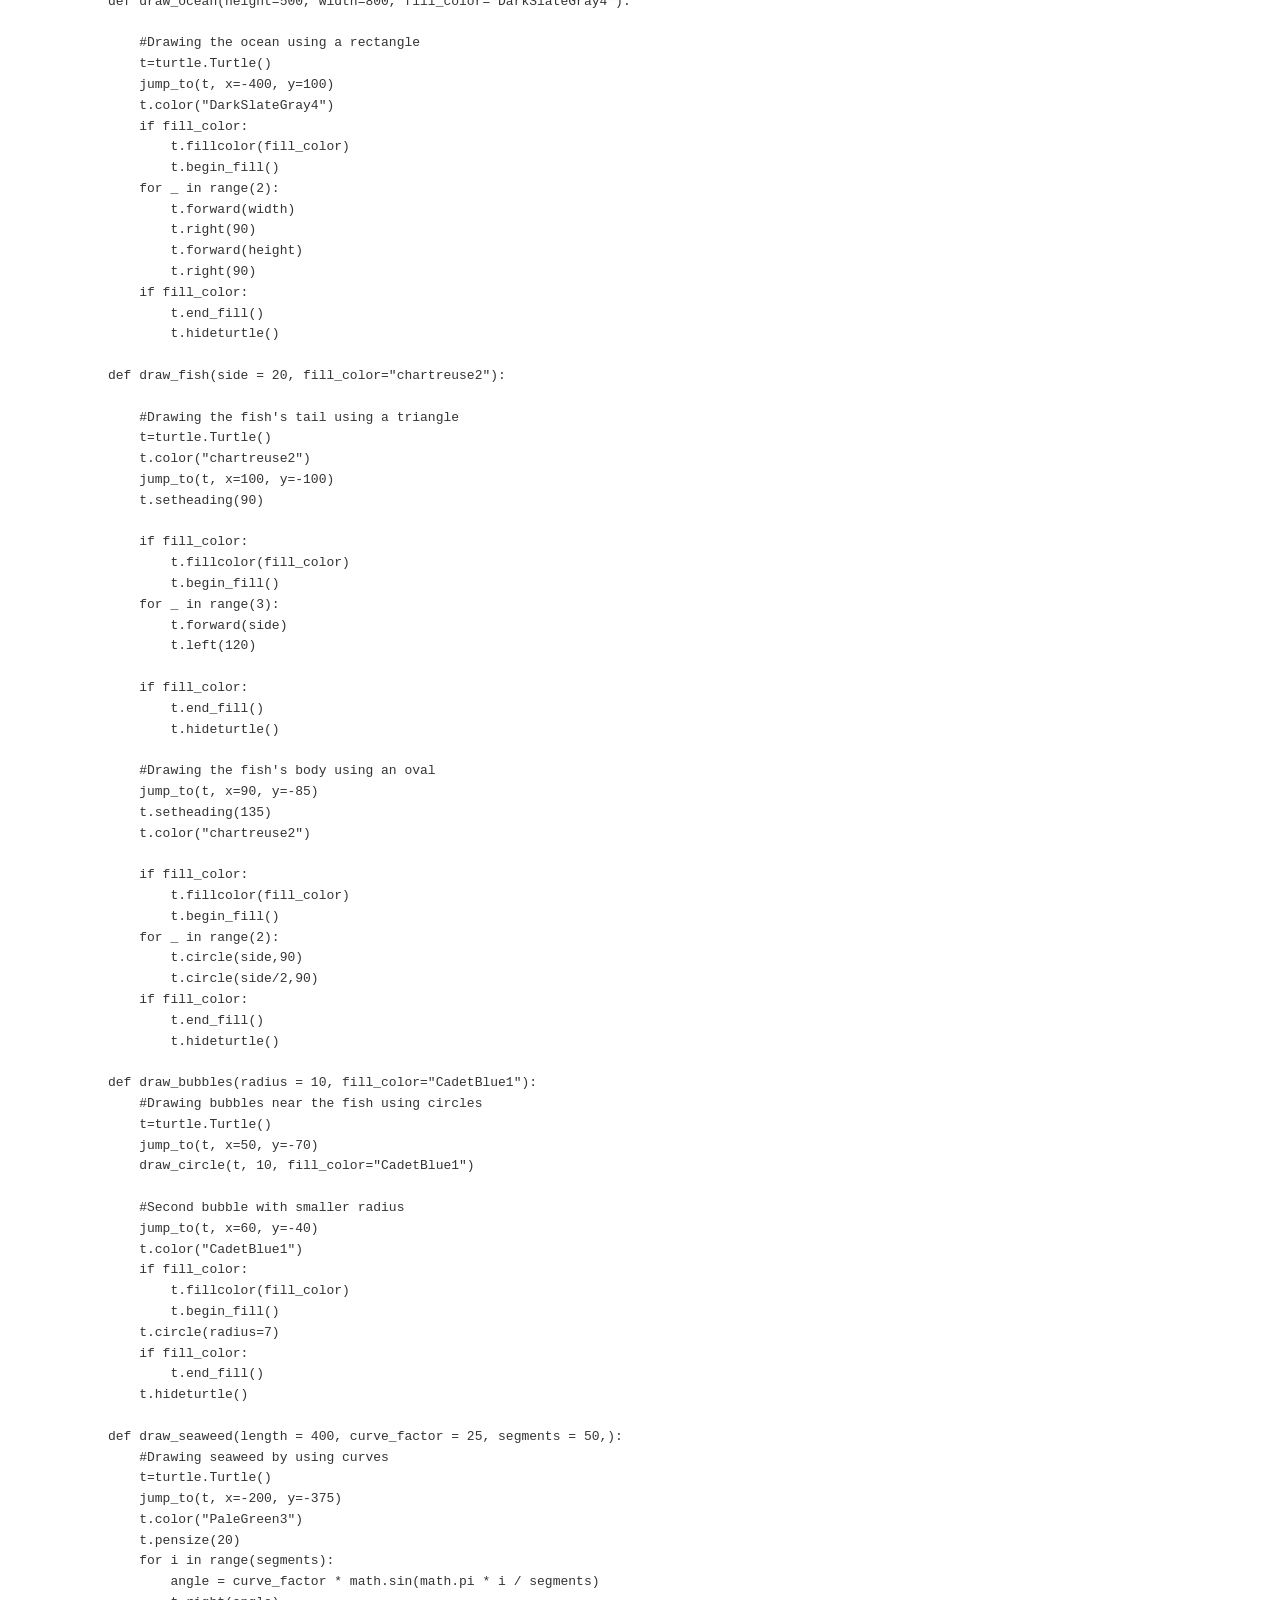
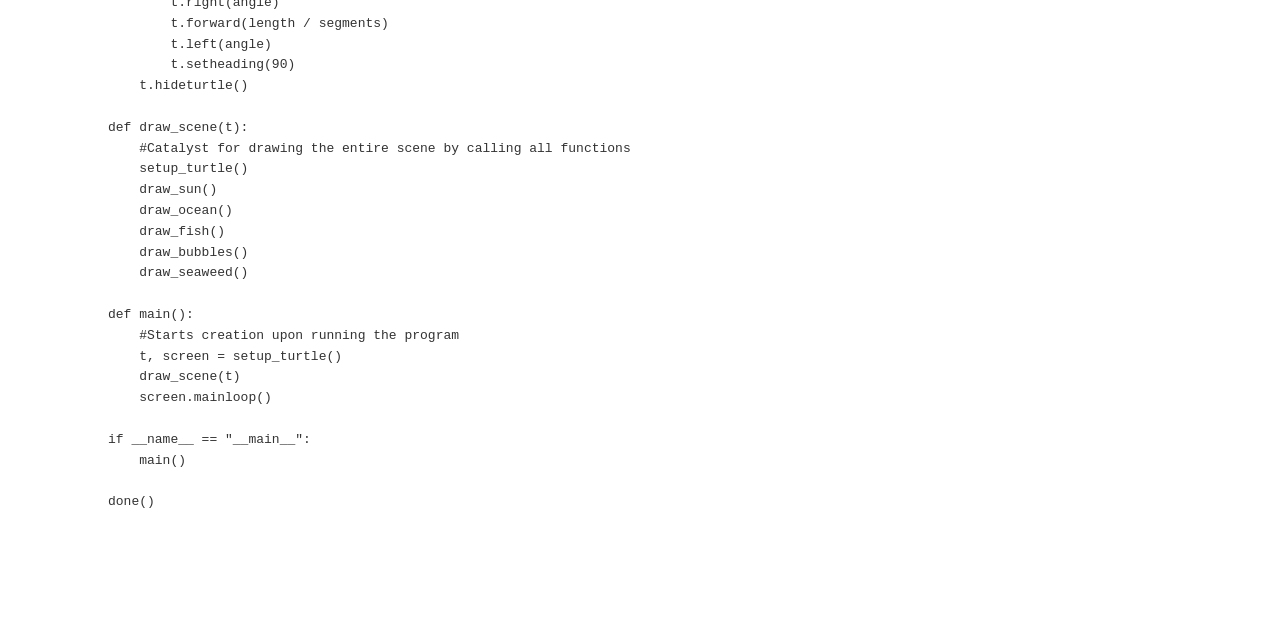
<file: turtle.html>
<!DOCTYPE html>
<html lang="en">

<head>
    <meta charset="UTF-8">
    <meta name="viewport" content="width=device-width, initial-scale=1.0">
    <link rel="stylesheet" href="styles.css">
    <title>Turtle</title>
</head>

<header>
    <h1>In this project, I used turtle graphics to create a visual scene.</h1>
</header>

<img src="IMG_4554.jpeg" alt="Turtle Graphics Image" height="400" width="400">

<section>
    <h2>Code</h2>
    <p>Here is the code I used to create the image above:</p>
    <pre><code>
#Brian Stimson - Project 2, Drawing an Ocean Scene using user-defined functions

from turtle import *
import turtle
import math

def setup_turtle():
    #Setting up the turtle
    t=turtle.Turtle()
    t.speed(5)
    t.pensize(3)
    screen = turtle.Screen()
    screen.title("Ocean Scene")
    screen.bgcolor("lightblue")
    return t, screen

def jump_to(t, x, y):
    #Sets up the jump_to function allowing for easy movement between drawings
    t.penup()
    t.goto(x, y)
    t.pendown()

def draw_circle(t, radius, fill_color=None):
    #Drawing a circle with optional fill color
    if fill_color:
        t.fillcolor(fill_color)
        t.begin_fill()
    t.circle(radius)
    if fill_color:
        t.end_fill()
    t.hideturtle()

def draw_sun():
    #Drawing the sun using a circle
    t=turtle.Turtle()
    jump_to(t, x=200, y=200)
    draw_circle(t, 50, fill_color="yellow")

def draw_ocean(height=500, width=800, fill_color="DarkSlateGray4"):

    #Drawing the ocean using a rectangle
    t=turtle.Turtle()
    jump_to(t, x=-400, y=100)
    t.color("DarkSlateGray4")
    if fill_color:
        t.fillcolor(fill_color)
        t.begin_fill()
    for _ in range(2):
        t.forward(width)
        t.right(90)
        t.forward(height)
        t.right(90)
    if fill_color:
        t.end_fill()
        t.hideturtle()
    
def draw_fish(side = 20, fill_color="chartreuse2"):
        
    #Drawing the fish's tail using a triangle
    t=turtle.Turtle() 
    t.color("chartreuse2")
    jump_to(t, x=100, y=-100)
    t.setheading(90)
     
    if fill_color:
        t.fillcolor(fill_color)
        t.begin_fill()
    for _ in range(3):
        t.forward(side)
        t.left(120)

    if fill_color:
        t.end_fill()
        t.hideturtle()

    #Drawing the fish's body using an oval
    jump_to(t, x=90, y=-85)
    t.setheading(135)
    t.color("chartreuse2")
    
    if fill_color:
        t.fillcolor(fill_color)
        t.begin_fill()
    for _ in range(2):
        t.circle(side,90)
        t.circle(side/2,90)
    if fill_color:
        t.end_fill()
        t.hideturtle()

def draw_bubbles(radius = 10, fill_color="CadetBlue1"):
    #Drawing bubbles near the fish using circles
    t=turtle.Turtle()
    jump_to(t, x=50, y=-70)
    draw_circle(t, 10, fill_color="CadetBlue1")
    
    #Second bubble with smaller radius
    jump_to(t, x=60, y=-40)
    t.color("CadetBlue1")
    if fill_color:
        t.fillcolor(fill_color)
        t.begin_fill()
    t.circle(radius=7)
    if fill_color:
        t.end_fill()
    t.hideturtle()

def draw_seaweed(length = 400, curve_factor = 25, segments = 50,):
    #Drawing seaweed by using curves
    t=turtle.Turtle()
    jump_to(t, x=-200, y=-375)
    t.color("PaleGreen3")
    t.pensize(20)
    for i in range(segments):
        angle = curve_factor * math.sin(math.pi * i / segments)
        t.right(angle)
        t.forward(length / segments)
        t.left(angle)
        t.setheading(90)
    t.hideturtle()

def draw_scene(t):
    #Catalyst for drawing the entire scene by calling all functions
    setup_turtle()
    draw_sun()
    draw_ocean()
    draw_fish()
    draw_bubbles()
    draw_seaweed()

def main():
    #Starts creation upon running the program
    t, screen = setup_turtle()
    draw_scene(t)
    screen.mainloop()

if __name__ == "__main__":
    main()
    
done()
</code></pre>

</section>
</file>
<file: styles.css>
/* Brian Stimson */
/* please make sure you change the name of this file to styles.css */

/* Global Styles */
* {
    margin: 100;
    padding: 100;
    box-sizing: border-box;
}

body {
    font-family: 'Segoe UI', Tahoma, Geneva, Verdana, sans-serif;
    line-height: 1.6;
    color: #333;
    max-width: 800px;
    margin: 20 auto;
    padding: 100px;
    position: relative;
}

/* Background Image with Transparency */
/* need position: fixed; and top: 0; left: 0; */
body:before {
    content: "";
    position: fixed;
    top: 0;
    left: 0;
    width: 100%;
    height: 100%;
    background-color: #37d4ff;
    background-size: cover;
    background-position: center;
    opacity: 0.1;
    z-index: -1;
}
</file>
